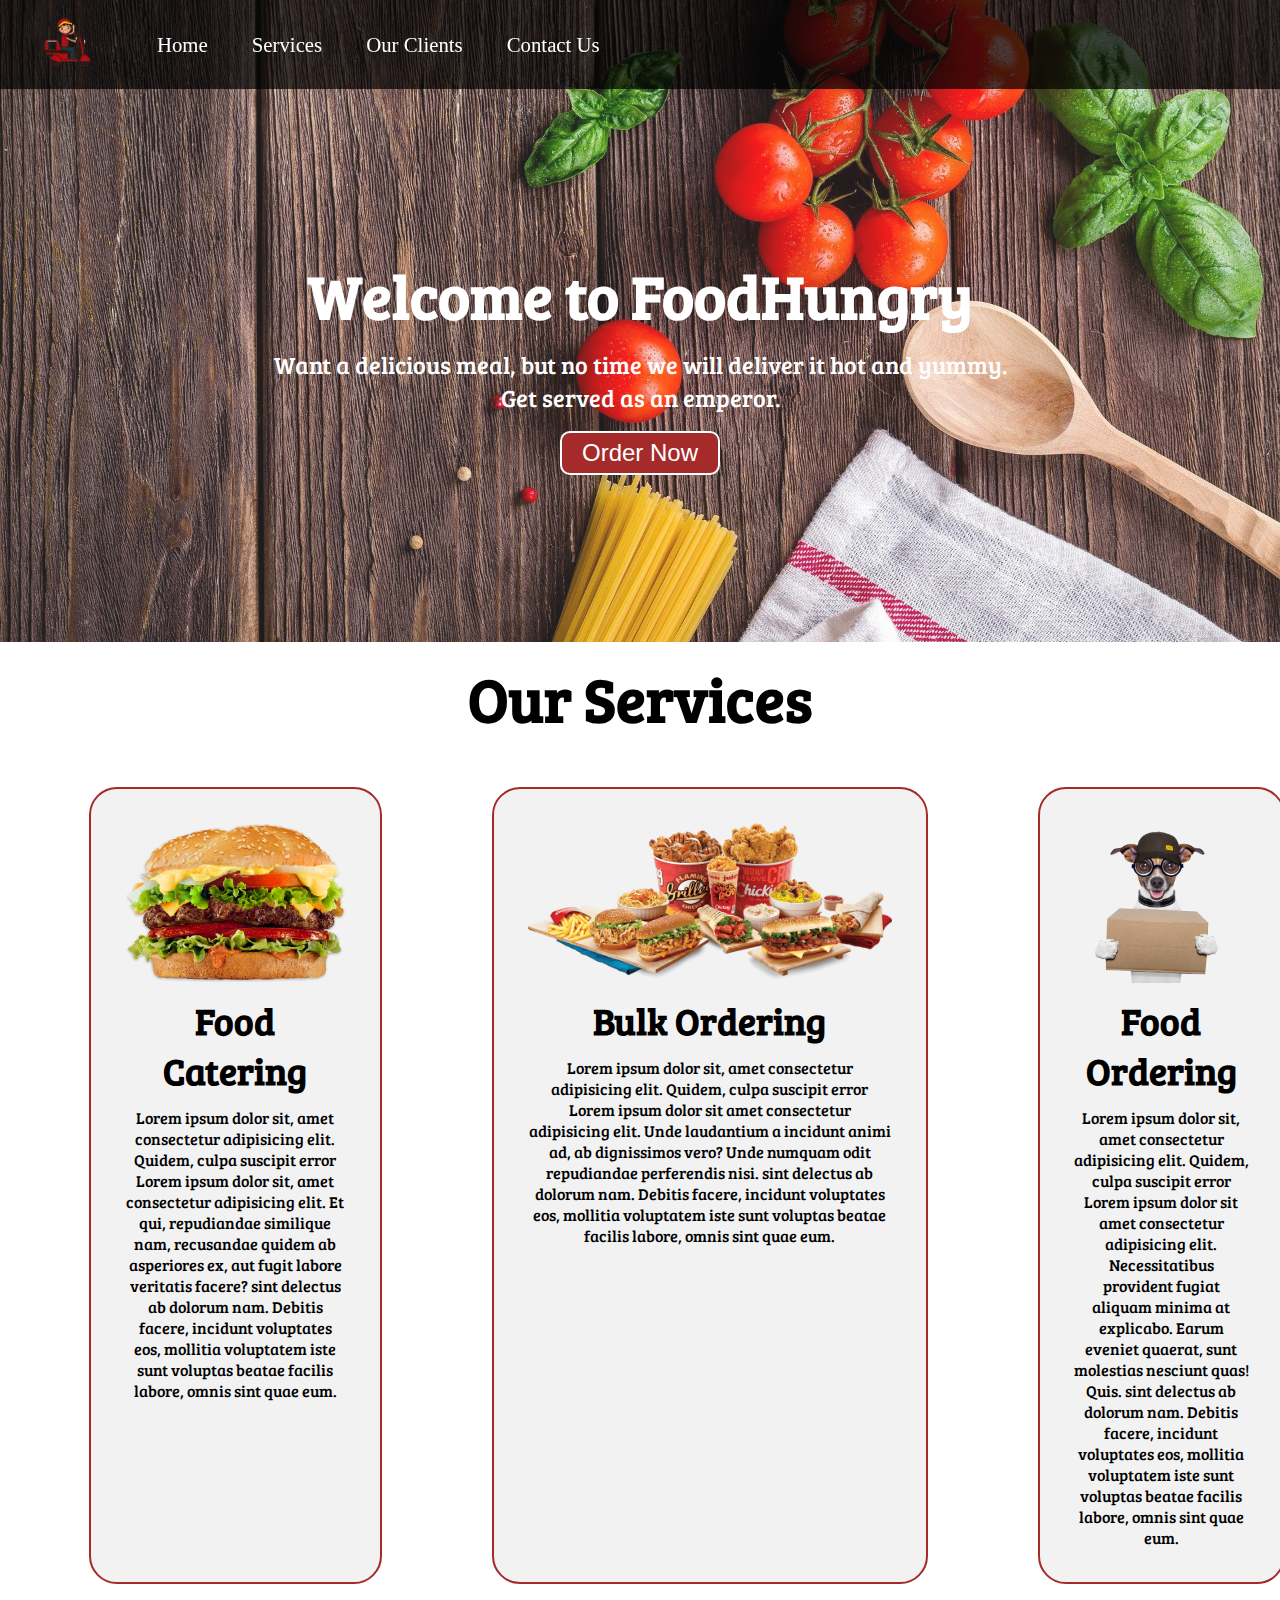
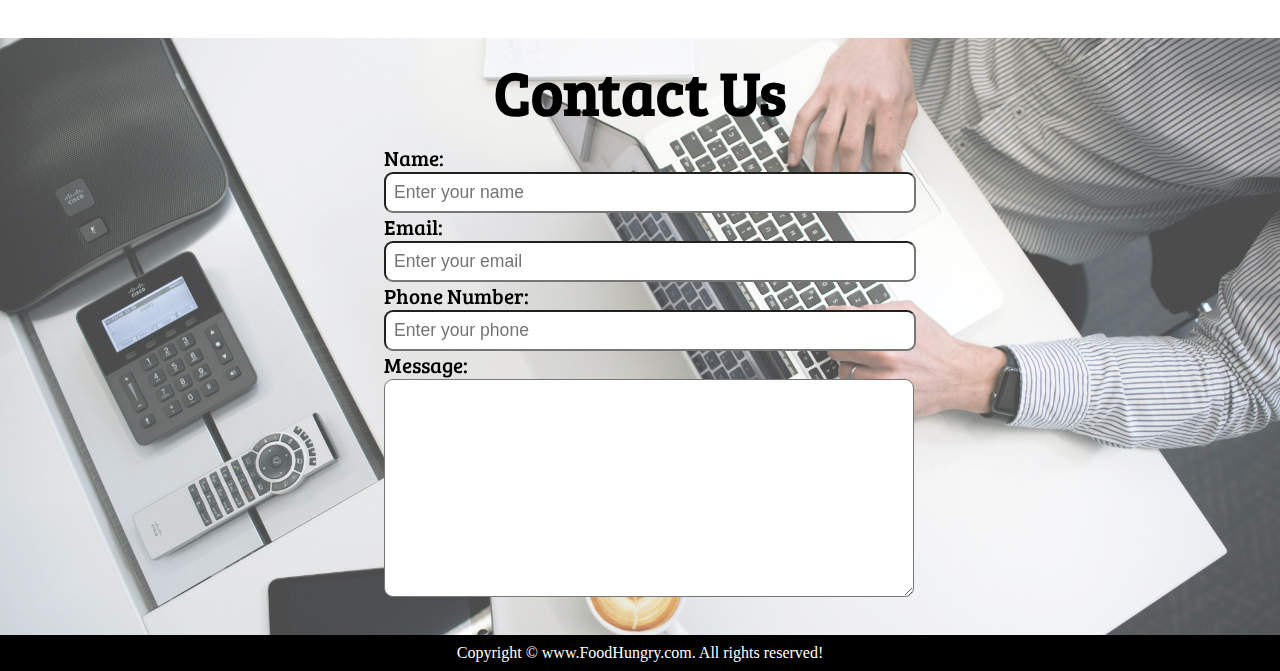
<file: Index.html>
<!DOCTYPE html>
<html lang="en">
<head>
    <meta charset="UTF-8">
    <meta http-equiv="X-UA-Compatible" content="IE=edge">
    <meta name="viewport" content="width=device-width, initial-scale=1.0">
    <title>Foodhungry.com</title>
    <link rel="stylesheet" href="style.css">
    <link href="https://fonts.googleapis.com/css?family=Baloo+Bhai|Bree+Serif&display=swap" rel="stylesheet">
</head>
</head>
<body>
    <nav id="navbar">
        <div id="logo">
            <img src="pngwing.com.png" alt="foodhungry.com">
        </div>

        <ul>
            <li class="item"><a href="#home">Home</a></li>
            <li class="item"><a href="#services-container">Services</a></li>
            <li class="item"><a href="#client-section">Our Clients</a></li>
            <li class="item"><a href="#contact">Contact Us</a></li>
        </ul>
    </nav>

    <section id="home">
        <h1 class="h-primary">Welcome to FoodHungry</h1>
        <p>Want a delicious meal, but no time we will deliver it hot and yummy. </p>
        <p>Get served as an emperor. </p>
        <button class="btn">Order Now</button>
    </section>

    <section id="services-container">
        <h1 class="h-primary center">Our Services</h1>
        <div id="services">
            <div class="box">
                <img src="Burger.png" alt="">
                <h2 class="h-secondary center">Food Catering</h2>
                <p class="center">Lorem ipsum dolor sit, amet consectetur adipisicing elit. Quidem, culpa suscipit error
                    Lorem ipsum dolor sit, amet consectetur adipisicing elit. Et qui, repudiandae similique nam, recusandae quidem ab asperiores ex, aut fugit labore veritatis facere?
                    sint delectus ab dolorum nam. Debitis facere, incidunt voluptates eos, mollitia voluptatem iste sunt
                    voluptas beatae facilis labore, omnis sint quae eum.</p>
            </div>
            <div class="box">
                <img src="KFC.png" alt="">
                <h2 class="h-secondary center">Bulk Ordering</h2>
                <p class="center">Lorem ipsum dolor sit, amet consectetur adipisicing elit. Quidem, culpa suscipit error
                    Lorem ipsum dolor sit amet consectetur adipisicing elit. Unde laudantium a incidunt animi ad, ab dignissimos vero? Unde numquam odit repudiandae perferendis nisi.

                    sint delectus ab dolorum nam. Debitis facere, incidunt voluptates eos, mollitia voluptatem iste sunt
                    voluptas beatae facilis labore, omnis sint quae eum.</p>
            </div>
            <div class="box">
                <img src="Dog.png" alt="">
                <h2 class="h-secondary center">Food Ordering</h2>
                <p class="center">Lorem ipsum dolor sit, amet consectetur adipisicing elit. Quidem, culpa suscipit error
                    Lorem ipsum dolor sit amet consectetur adipisicing elit. Necessitatibus provident fugiat aliquam minima at explicabo. Earum eveniet quaerat, sunt molestias nesciunt quas! Quis.
                    sint delectus ab dolorum nam. Debitis facere, incidunt voluptates eos, mollitia voluptatem iste sunt
                    voluptas beatae facilis labore, omnis sint quae eum.</p>
            </div>
        </div>
    </section>


    <section id="contact">
        <h1 class="h-primary center">Contact Us</h1>
        <div id="contact-box">
            <form action="">
                <div class="form-group">
                    <label for="name">Name: </label>
                    <input type="text" name="name" id="name" placeholder="Enter your name">
                </div>
                <div class="form-group">
                    <label for="email">Email: </label>
                    <input type="email" name="name" id="email" placeholder="Enter your email">
                </div>
                <div class="form-group">
                    <label for="phone">Phone Number: </label>
                    <input type="phone" name="name" id="phone" placeholder="Enter your phone">
                </div>
                <div class="form-group">
                    <label for="message">Message: </label>
                    <textarea name="message" id="message" cols="30" rows="10"></textarea>
                </div>
            </form>
        </div>
    </section>

    <footer>
        <div class="center">
            Copyright &copy; www.FoodHungry.com. All rights reserved!
        </div>
    </footer>


</body>

</html>
</file>
<file: style.css>
/* CSS Reset */
*{
    margin: 0px;
    padding: 0px;
}


/* CSS Variables */
:root{
    --navbar-height: 59px;
}

/* Navigation Bar */
#navbar{
    display: flex;
    align-items: center;
    position: sticky;
    top: 0px;
}

#navbar::before{
    content: "";
    background-color: black;
    position: absolute;
    top:0px;
    left:0px;
    height: 100%;
    width:100%;
    z-index: -1;
    opacity: 0.7;
}

/* Navigation Bar: Logo and Image */
#logo{
    margin: 10px 34px;
}

#logo img{
    height: 59px;
    margin: 3px 6px;
}


/* Navigation Bar: List Styling */

#navbar ul{
    display: flex;
    font-family: 'Baloo Bhai', cursive;
}

#navbar ul li{ 
    list-style: none;
    font-size: 1.3rem;
}

#navbar ul li a{
    color: white;
    display: block;
    padding: 3px 22px;
    border-radius: 20px;
    text-decoration: none;
}

#navbar ul li a:hover{
    color: black;
    background-color: white;
}



/* Home Section */
#home{
    display: flex;
    flex-direction: column;
    padding:3px 200px;
    height: 550px;
    justify-content: center;
    align-items: center;
}

#home::before{ 
    content: "";
    position: absolute;
    background: url('spaghetti-gcb5d15120_1920.jpg') no-repeat center center/cover;
    height: 642px;
    top:0px;
    left:0px;
    width: 100%;
    z-index: -1;
    opacity:0.89;
}

#home h1{
    color:white;
    text-align: center;
    font-family: 'Bree Serif', serif;
}

#home p{
    color:white;
    text-align: center;
    font-size: 1.5rem;
    font-family: 'Bree Serif', serif;
}

/* Services Section */
#services{
    margin: 34px;
    display: flex;
}
#services .box{ 
    border: 2px solid brown;
    padding: 34px;
    margin: 2px 55px;
    border-radius: 28px;
    background: #f2f2f2;
    margin-bottom: 20px;
}

#services .box img{ 
   height: 160px;
   margin: auto;
   display: block;
}

#services .box p{
    font-family: 'Bree Serif', serif;

} 

/* Contact Section */
#contact{
    position: relative;
}
#contact::before{
    content: "";
    position: absolute;
    width: 100%;
    height: 100%;
    z-index: -1;
    opacity: 0.7;
    background: url('tyler-franta-iusJ25iYu1c-unsplash.jpg') no-repeat center center/cover;

}

#contact-box{
    display: flex;
    justify-content: center;
    align-items: center;
    padding-bottom: 34px;
}
#contact-box input, 
#contact-box textarea{
    width: 100%;
    padding: 0.5rem;
    border-radius: 9px;
    font-size: 1.1rem;
} 

#contact-box form{
    width: 40%;
}

#contact-box label{
   font-size: 1.3rem;
   font-family: 'Bree Serif', serif;

}


footer{
    background: black;
    color: white;
    padding: 9px 20px;
}


/* Utility Classes */
.h-primary{
    font-family: 'Bree Serif', serif;
    font-size: 3.8rem;
    padding: 12px;
}

.h-secondary{
    font-family: 'Bree Serif', serif;
    font-size: 2.3rem;
    padding: 12px;
}

.btn{
    padding: 6px 20px;
    border: 2px solid white;
    background-color: brown;
    color: white;
    margin: 17px;
    font-size: 1.5rem;
    border-radius: 10px;
    cursor:pointer;
}

.center{
    text-align: center;
}
</file>
